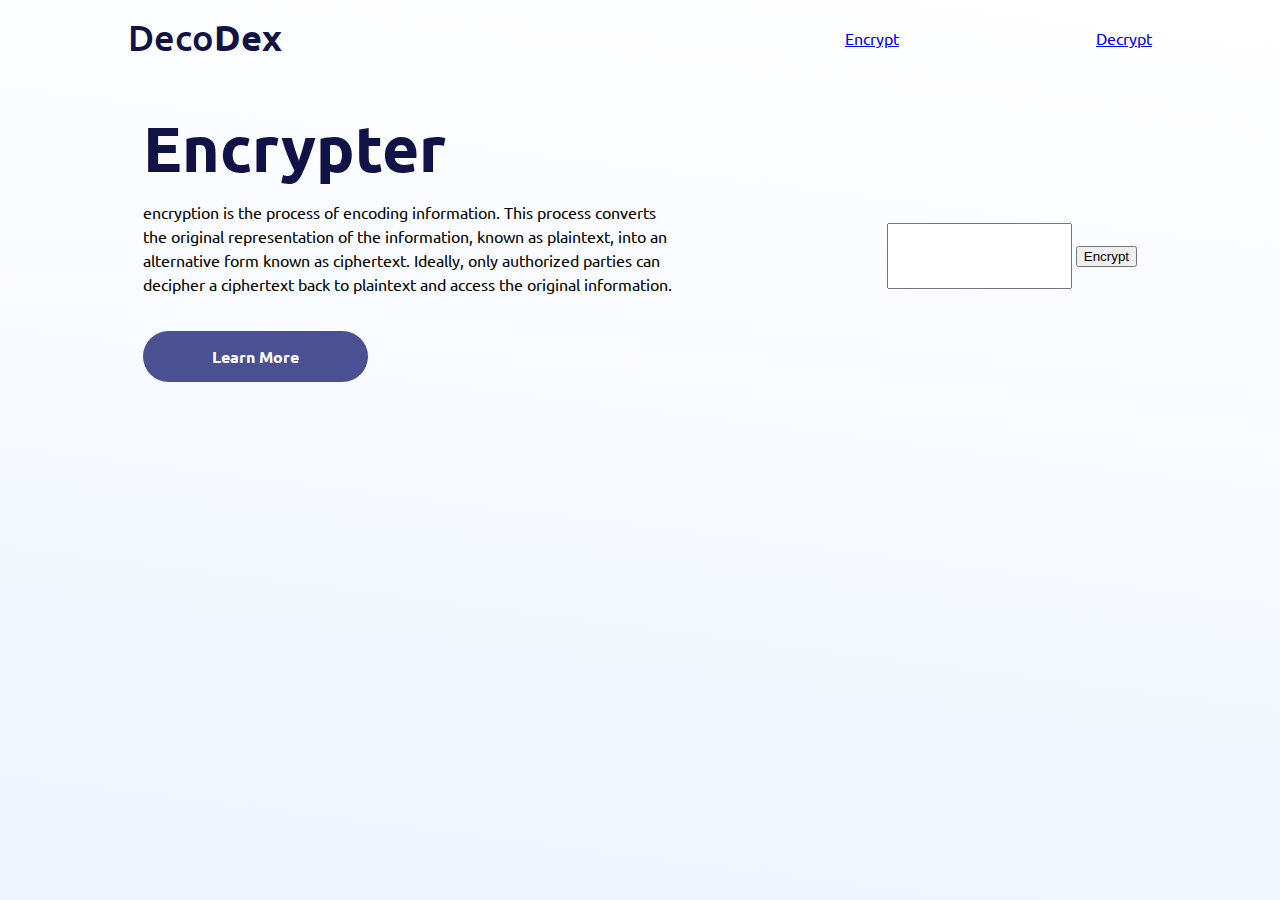
<file: index.html>
<!DOCTYPE html>
<html lang="en">

<head>
    <meta charset="UTF-8">
    <meta http-equiv="X-UA-Compatible" content="IE=edge">
    <meta name="viewport" content="width=device-width, initial-scale=1.0">
    <link rel="stylesheet" href="index.css">
    <link href='https://fonts.googleapis.com/css?family=Ubuntu' rel='stylesheet'>

</head>

<body>

    <div class="constrain">

        <div class="outer-container">
            <div class="top-bar">
                <h3>Deco<span class="header-bold">Dex</span></h3>
                <ul class="top-menu">
                    <li> <a href="index.html"> Encrypt </a></li>
                    <li> <a href="decrypt.html">Decrypt</a> </li>
                </ul>
            </div>

            <div class="content-section-container text-centered bp-100 hero-section">
                <form name="encryptionForm" onsubmit=" encrypt(); return false">
                    <input type="textArea" name="rawText" style="height: 60px; width:">
                    <input id="sButton" type="submit" value="Encrypt">
                </form>


                <div class="hero-text">
                    <h1><span class="header-bold"> Encrypter </span></h1>
                    <p> encryption is the process of encoding information. This process
                        converts the original representation of the information, known as
                        plaintext, into an alternative form known as ciphertext. Ideally,
                        only authorized parties can decipher a ciphertext back to plaintext
                        and access the original information.
                    </p>
                    <a class="btn btn-primary" href="https://www.cloudflare.com/learning/ssl/what-is-encryption/">Learn More</a>
                </div>
            </div>
            <h3 id="result"></h3>
        </div>

    </div>
</body>

<script>
    function encrypt() {
        let rawText = document.forms["encryptionForm"]["rawText"].value;
        //add encryption logic here

        var result = '';
        var charcode = 0;

        for (var i = 0; i < rawText.length; i++) {
            charcode = (rawText[i].charCodeAt()) + 2;
            result += String.fromCharCode(charcode);
        }
        document.getElementById('result').innerHTML = 'Encoded Value is: ' + result

    }
</script>

</html>
</file>
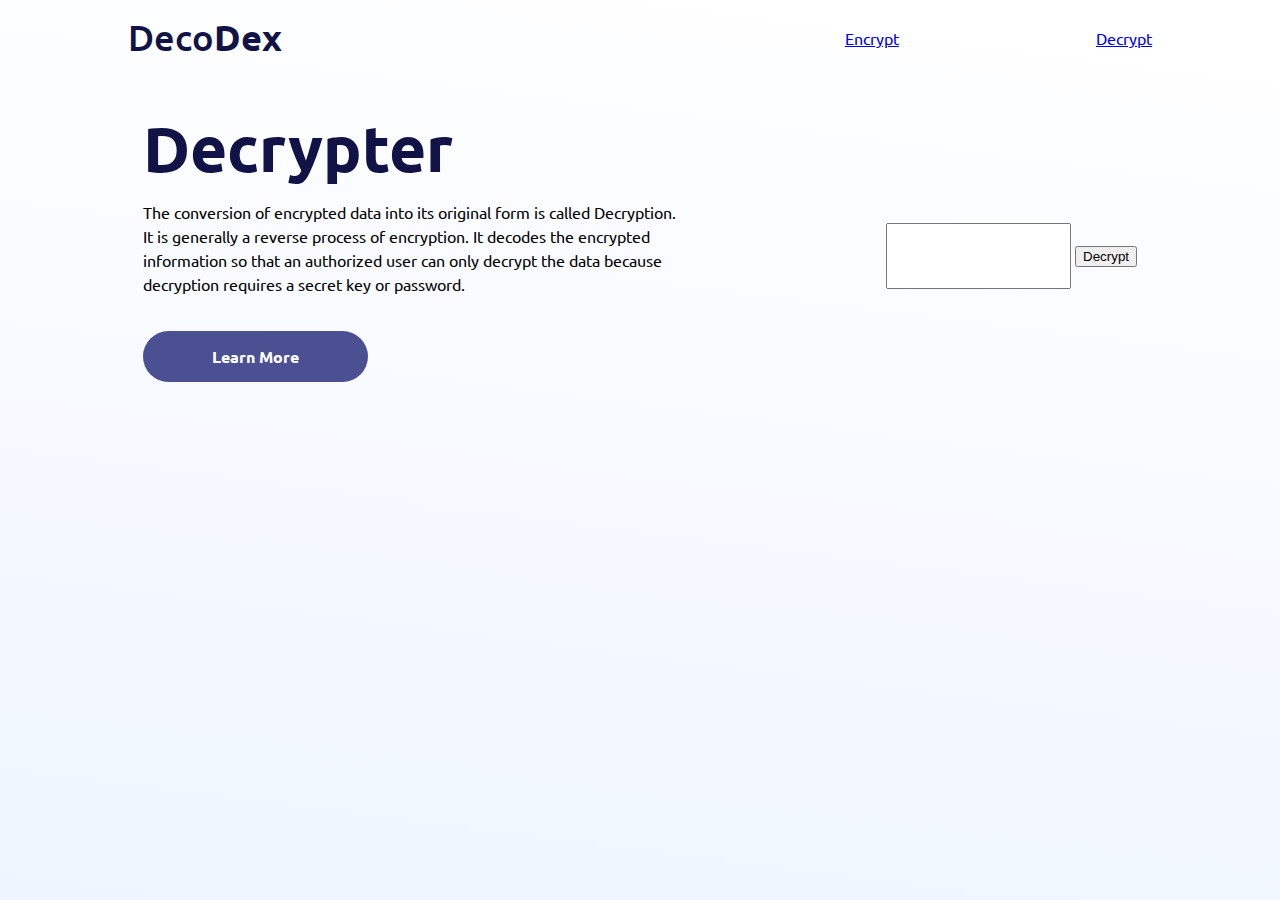
<file: decrypt.html>
<!DOCTYPE html>
<html lang="en">

<head>
    <meta charset="UTF-8">
    <meta http-equiv="X-UA-Compatible" content="IE=edge">
    <meta name="viewport" content="width=device-width, initial-scale=1.0">
    <link rel="stylesheet" href="index.css">
    <link href='https://fonts.googleapis.com/css?family=Ubuntu' rel='stylesheet'>

</head>

<body>

    <div class="constrain">

        <div class="outer-container">
            <div class="top-bar">
                <h3>Deco<span class="header-bold">Dex</span></h3>
                <ul class="top-menu">
                    <li> <a href="index.html"> Encrypt </a></li>
                    <li> <a href="decrypt.html">Decrypt</a> </li>
                </ul>
            </div>

            <div class="content-section-container text-centered bp-100 hero-section">
                <form name="decryptionForm" onsubmit="decrypt(); return false">
                    <input type="textArea" name="rawText" style="height: 60px;">
                    <input type="submit" value="Decrypt">
                </form>
                <div class="hero-text">
                    <h1><span class="header-bold"> Decrypter </span></h1>
                    <p>The conversion of encrypted data into its original form is called Decryption.
                        It is generally a reverse process of encryption. It decodes the encrypted
                        information so that an authorized user can only decrypt the data because
                        decryption requires a secret key or password.</p>
                    <a class="btn btn-primary" href="https://www.techopedia.com/definition/1773/decryption">Learn More</a>
                </div>

            </div>
            <h3 id="result"></h3>
        </div>

    </div>
</body>
<script>
    function decrypt() {
        let rawText = document.forms["decryptionForm"]["rawText"].value;

        var result = '';
        var charcode = 0;

        for (var i = 0; i < rawText.length; i++) {
            charcode = (rawText[i].charCodeAt()) - 2;
            result += String.fromCharCode(charcode);
        }
        document.getElementById('result').innerHTML = 'Decoded Value is: ' + result
    }
</script>

</html>
</file>
<file: index.css>
* {
	margin: 0;
}
body {
	min-width: 100%;
	min-height: 100vh;
	font-family: Ubuntu;
	background: linear-gradient(7.28deg, #eef5ff 0%, #ffffff 99.69%);
}

.constrain {
	max-width: 450px;
	margin: auto;
}

h1,
h2,
h3,
h6 {
	font-weight: 500;
	color: #111245;
}

h1 {
	font-size: 64px;
	line-height: 75px;
	margin: 15px 0;
}

h2 {
	font-size: 48px;
	margin-bottom: 15px;
}

h3 {
	text-align: center;
	font-size: 36px;
}

h5 {
	font-weight: 700;
	color: #111235;
	font-size: 24px;
	line-height: 28.8px;
	margin-bottom: 15px;
}

h6 {
	font-size: 18px;
	font-weight: 500;
	margin: 0 0 40px;
}

p {
	line-height: 24px;
	font-size: 16px;
	font-weight: 400;
}

ul {
	padding-left: 0;
	padding: 30px 0;
}
ul li {
	list-style-type: none;
	padding: 20px 0;
}

input[type="text"] {
	width: 55%;
	border: none;
	border-radius: 5px;
	padding: 10px;
	font-weight: 400;
	font-family: Hellix;
	background: url("https:/assets.codepen.io/6060109/icon-send.png") white 95% 50%
		no-repeat;
}

input[type="text"] * {
	color: #111235;
}
.header-bold {
	font-weight: 700;
}
.top-bar {
	height: 75px;
	box-shadow: 0px 10px 20px rgba(0, 0, 0, 0.04), 0px 2px 6px rgba(0, 0, 0, 0.04),
		0px 0px 1px rgba(0, 0, 0, 0.04);
	display: flex;
	justify-content: center;
	align-items: center;
}

.content-section-container {
	padding: 20px 15px;
}

.text-centered {
	text-align: center;
}
.content-section-container img {
	width: 100%;
}

.btn {
	text-decoration: none;
	display: block;
	width: 225px;
	padding: 15px 0;
	border-radius: 50px;
	margin: 30px auto;
	font-weight: 600;
	text-align: center;
}

.btn-primary {
	background-color: #4b5092;
	color: #ffffff;
}

.btn-secondary {
	background-color: #ffffff;
	color: #436baa;
}

.blue-bg {
	background-color: #f2f8ff;
	width: 100%;
}

.gradient-blue-bg {
	background: linear-gradient(99.85deg, #bad5ff 0%, #6487bf 100%);
}

.gradient-blue-bg img {
	margin-bottom: -5px;
}

.panel {
	border-radius: 30px;
	padding: 60px 40px;
	margin-bottom: 20px;
}

.panelab {
	border-radius: 30px;
	padding: 60px 40px;
	margin-bottom: 20px;
}

.panelab1{
	border-radius: 30px;
	padding: 60px 40px;
	margin-bottom: 20px;
}

.panelsab {
	width: 100%;
}

.panelsab img {
	text-align: center;
	width: 50%;
	display: block;
	margin-left: auto;
	margin-right: auto;
	width: 50%;
}

.panel h5 {
	width: 85%;
}

.panel-blue {
	background: #e4f0ff;
}

.panel-purple {
	background: rgba(114, 122, 239, 0.1);
}

.footer-icons {
	margin: 25px auto;
	width: 45%;
	display: flex;
	justify-content: space-between;
}

.icon-circle {
	background-color: rgba(125, 173, 245, 0.2);
	height: 32px;
	width: 32px;
	border-radius: 100%;
	display: flex;
	align-items: center;
	justify-content: center;
}

.icon-circle > img {
	width: 55%;
}
#copyright {
	margin: 60px 0;
	text-align: center;
}
/* Modifier classes -- single style */

.bp-100 {
	padding-bottom: 100px;
}

.tp-80 {
	padding-top: 80px;
}

.bm-40 {
	margin-bottom: 40px;
}

.bm-15 {
	margin-bottom: 15px;
}

.border-bottom {
	border-bottom: 1px solid black;
}
.top-menu {
	display: none;
}

.desktop-only {
	display: none;
}

/* Large devices (laptops/desktops, 992px and up) */
@media only screen and (min-width: 992px) {
	.constrain {
		max-width: 1500px;
	}
	.outer-container {
		margin: 0 10%;
	}
	.top-bar {
		box-shadow: none;
		display: flex;
		justify-content: space-between;
	}
	.top-menu {
		display: flex;
		width: 30%;
		justify-content: space-between;
		align-items: center;
	}
	.hero-section {
		display: flex;
		justify-content: space-between;
		align-items: center;
		flex-direction: row-reverse;
	}
	.hero-section img {
		width: 45%;
	}
	.hero-text {
		width: 54%;
		text-align: left;
	}
	.btn {
		margin: 35px 0;
	}

	.simple-flex {
		display: flex;
		justify-content: space-between;
		align-items: center;
	}

	.simple-flex > * {
		margin: 0;
	}
	.left-to-right {
		display: flex;
		justify-content: space-between;
		margin-bottom: 60px;
	}
	.workout-img-2 {
		width: 45%;
	}
	.blue-bg {
		width: 55%;
		display: flex;
		align-items: center;
		border-radius: 50px;
		padding: 0 30px;
	}
	.gradient-blue-bg {
		display: flex;
		flex-direction: row-reverse;
		justify-content: center;
	}
	.trainer-text {
		text-align: left;
		width: 30%;
		margin-left: 40px;
	}
	.gradient-blue-bg img {
		margin: 0;
		width: 450px;
	}
	.panels-img-container {
		display: flex;
		align-items: center;
		flex-direction: row-reverse;
		margin-top: 50px;
	}
	.panels-img-container img {
		width: 30%;
	}
	.panels {
		display: flex;
		width: 80%;
		flex-wrap: wrap;
	}

	.panelsab {
		display: flex;
		flex-wrap: wrap;
		column-gap: 20px;
	}

	.panel {
		width: 49%;
		box-sizing: border-box;
	}

	.panelab {
		width: 49%;
		box-sizing: border-box;
		float: left;
	}

	.panelab1 {
		box-sizing: border-box;
	}

	.mobile-only {
		display: none;
	}

	.desktop-only {
		display: block;
	}
	
}
</file>
